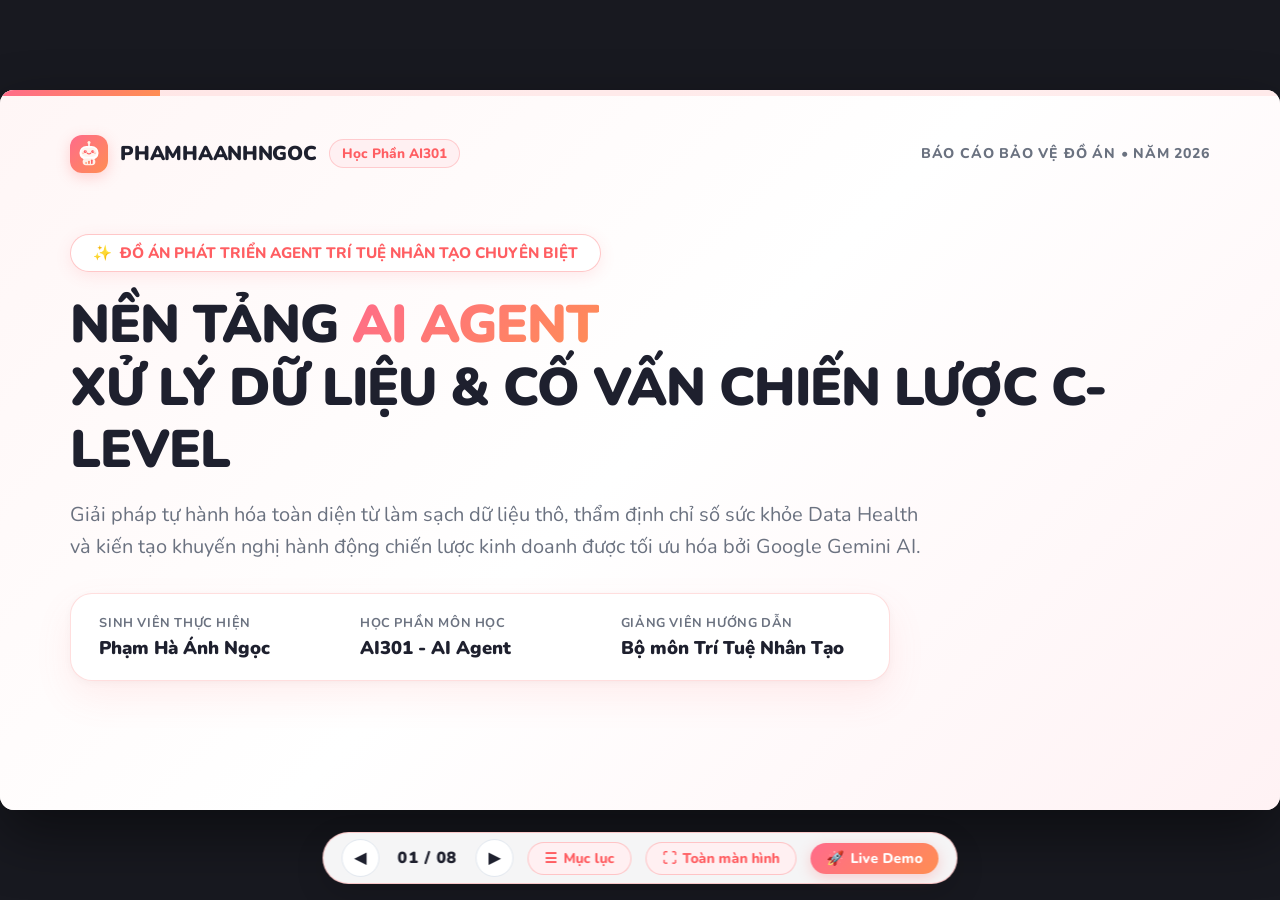
<file: presentation.html>
<!DOCTYPE html>
<html lang="vi">
<head>
  <meta charset="UTF-8">
  <meta name="viewport" content="width=device-width, initial-scale=1.0">
  <title>Báo Cáo Thuyết Trình AI Agent - PHAMHAANHNGOC | Đồ Án AI301</title>
  <!-- Favicon: Cute Peach-Coral AI Data Assistant Logo -->
  <link rel="icon" type="image/svg+xml" href="data:image/svg+xml,%3Csvg xmlns='http://www.w3.org/2000/svg' viewBox='0 0 44 44'%3E%3Cdefs%3E%3ClinearGradient id='g' x1='0%25' y1='0%25' x2='100%25' y2='100%25'%3E%3Cstop offset='0%25' stop-color='%23FF6B6B'/%3E%3Cstop offset='50%25' stop-color='%23FF8E53'/%3E%3Cstop offset='100%25' stop-color='%23FFB88C'/%3E%3C/linearGradient%3E%3C/defs%3E%3Crect width='44' height='44' rx='13' fill='url(%23g)'/%3E%3Cline x1='22' y1='4.8' x2='22' y2='9.8' stroke='%23FFF' stroke-width='2.4' stroke-linecap='round'/%3E%3Ccircle cx='22' cy='4' r='2.4' fill='%23FFF5E4'/%3E%3Crect x='7' y='9.5' width='30' height='21.5' rx='10.75' fill='%23FFF'/%3E%3Ccircle cx='16.2' cy='18.2' r='2.4' fill='%23FF5E62'/%3E%3Ccircle cx='27.8' cy='18.2' r='2.4' fill='%23FF5E62'/%3E%3Cpath d='M19.2 20.6Q22 23.2 24.8 20.6' stroke='%23FF5E62' stroke-width='2' stroke-linecap='round' fill='none'/%3E%3Crect x='16' y='34' width='2.6' height='3.5' rx='1' fill='%23FFF'/%3E%3Crect x='20.7' y='32' width='2.6' height='5.5' rx='1' fill='%23FFF'/%3E%3Crect x='25.4' y='30' width='2.6' height='7.5' rx='1' fill='%23FFF'/%3E%3C/svg%3E">
  
  <!-- Google Fonts: Nunito & Lexend (Soft, Rounded, Modern & Native Vietnamese) -->
  <link rel="preconnect" href="https://fonts.googleapis.com">
  <link rel="preconnect" href="https://fonts.gstatic.com" crossorigin>
  <link href="https://fonts.googleapis.com/css2?family=Nunito:ital,wght@0,300;0,400;0,500;0,600;0,700;0,800;0,900;1,400;1,600&family=Lexend:wght@400;500;600;700;800&display=swap" rel="stylesheet">

  <style>
    /* ===================================================
       THEME VARIABLES - WARM CORAL & SOFT CLAYMORPHIC
       =================================================== */
    :root {
      --primary-coral: #FF5E62;
      --primary-gradient: linear-gradient(135deg, #FF6B8B 0%, #FF8E53 100%);
      --primary-gradient-hover: linear-gradient(135deg, #FF5579 0%, #FF7F3F 100%);
      --primary-soft: #FFF0F2;
      --primary-glow: rgba(255, 107, 107, 0.28);
      
      --bg-page: #FAF4F3;
      --bg-card: #FFFFFF;
      --bg-card-subtle: #FFF9F9;
      --text-dark: #1E202E;
      --text-body: #373A4D;
      --text-muted: #6B7280;
      
      --border-card: rgba(255, 107, 107, 0.22);
      --border-soft: #F2E3E4;
      
      --shadow-clay: 0 16px 36px rgba(255, 107, 107, 0.1), 0 2px 8px rgba(0, 0, 0, 0.03);
      --shadow-hover: 0 20px 48px rgba(255, 107, 107, 0.18), 0 4px 12px rgba(0, 0, 0, 0.04);

      --radius-xl: 22px;
      --radius-lg: 16px;
      --radius-md: 12px;
      --radius-pill: 999px;

      --font-main: 'Nunito', 'Segoe UI', -apple-system, BlinkMacSystemFont, Roboto, sans-serif;
    }

    * {
      box-sizing: border-box;
      margin: 0;
      padding: 0;
      font-family: var(--font-main) !important;
      -webkit-font-smoothing: antialiased;
      -moz-osx-font-smoothing: grayscale;
      text-rendering: optimizeLegibility;
    }

    body {
      background: #181920;
      color: var(--text-dark);
      overflow: hidden;
      width: 100vw;
      height: 100vh;
      display: flex;
      align-items: center;
      justify-content: center;
      user-select: none;
    }

    /* 16:9 Presentation Slide Canvas */
    .deck-container {
      position: relative;
      width: 100vw;
      height: 100vh;
      max-width: 177.78vh; /* 16:9 ratio */
      max-height: 56.25vw;
      background: var(--bg-page);
      overflow: hidden;
      box-shadow: 0 25px 60px rgba(0, 0, 0, 0.45);
      border-radius: 14px;
    }

    @media (min-aspect-ratio: 16/9) {
      .deck-container {
        height: 100vh;
        width: calc(100vh * 16 / 9);
      }
    }
    @media (max-aspect-ratio: 16/9) {
      .deck-container {
        width: 100vw;
        height: calc(100vw * 9 / 16);
      }
    }

    /* Top Slide Progress Bar */
    .progress-track {
      position: absolute;
      top: 0;
      left: 0;
      width: 100%;
      height: 6px;
      background: rgba(255, 107, 107, 0.12);
      z-index: 100;
    }

    .progress-fill {
      height: 100%;
      width: 12.5%;
      background: var(--primary-gradient);
      transition: width 0.35s cubic-bezier(0.16, 1, 0.3, 1);
    }

    /* Individual Slide Frame */
    .slide {
      position: absolute;
      top: 0;
      left: 0;
      width: 100%;
      height: 100%;
      padding: 3.5% 5.5% 6.5%;
      display: none;
      flex-direction: column;
      justify-content: space-between;
      background: var(--bg-page);
      opacity: 0;
      transition: opacity 0.28s ease;
      overflow: hidden;
    }

    .slide.active {
      display: flex;
      opacity: 1;
      animation: slideIn 0.35s cubic-bezier(0.16, 1, 0.3, 1) forwards;
    }

    @keyframes slideIn {
      from { opacity: 0; transform: scale(0.985); }
      to { opacity: 1; transform: scale(1); }
    }

    /* Slide Header Topbar */
    .slide-topbar {
      display: flex;
      align-items: center;
      justify-content: space-between;
      position: relative;
      z-index: 10;
      margin-bottom: 16px;
    }

    .brand-group {
      display: flex;
      align-items: center;
      gap: 12px;
    }

    .brand-mark {
      width: 38px;
      height: 38px;
      background: var(--primary-gradient);
      color: #FFFFFF;
      border-radius: 12px;
      display: flex;
      align-items: center;
      justify-content: center;
      font-weight: 900;
      font-size: 19px;
      box-shadow: 0 4px 14px var(--primary-glow);
    }

    .brand-text {
      font-weight: 900;
      font-size: 1.25rem;
      letter-spacing: -0.3px;
      color: var(--text-dark);
    }

    .badge-course {
      font-size: 0.85rem;
      color: var(--primary-coral);
      font-weight: 800;
      background: var(--primary-soft);
      padding: 4px 12px;
      border-radius: var(--radius-pill);
      border: 1px solid rgba(255, 94, 98, 0.25);
    }

    .slide-topic-badge {
      font-size: 0.88rem;
      font-weight: 800;
      color: var(--text-muted);
      text-transform: uppercase;
      letter-spacing: 0.8px;
    }

    /* Slide Title Area */
    .slide-header-block {
      margin-bottom: 20px;
      position: relative;
      z-index: 10;
    }

    .slide-tagline-pill {
      display: inline-flex;
      align-items: center;
      gap: 6px;
      font-size: 0.88rem;
      font-weight: 800;
      color: var(--primary-coral);
      text-transform: uppercase;
      letter-spacing: 0.8px;
      margin-bottom: 6px;
    }

    .slide-title-text {
      font-size: 2.15rem;
      font-weight: 900;
      color: var(--text-dark);
      letter-spacing: -0.5px;
      line-height: 1.25;
    }

    .slide-desc-text {
      font-size: 1.05rem;
      color: var(--text-muted);
      margin-top: 4px;
      line-height: 1.5;
    }

    /* ===================================================
       COVER SLIDE
       =================================================== */
    .cover-slide {
      background: linear-gradient(135deg, #FFF6F6 0%, #FFFFFF 50%, #FFF2F4 100%);
      justify-content: space-between;
    }

    .cover-body {
      margin: auto 0;
      position: relative;
      z-index: 10;
    }

    .cover-pill-badge {
      display: inline-flex;
      align-items: center;
      gap: 8px;
      background: #FFFFFF;
      border: 1.5px solid rgba(255, 94, 98, 0.35);
      padding: 8px 22px;
      border-radius: var(--radius-pill);
      font-size: 0.95rem;
      font-weight: 800;
      color: var(--primary-coral);
      box-shadow: 0 4px 16px rgba(255, 94, 98, 0.12);
      margin-bottom: 22px;
    }

    .cover-heading-main {
      font-size: 3.3rem;
      font-weight: 900;
      color: var(--text-dark);
      line-height: 1.18;
      letter-spacing: -1px;
      margin-bottom: 18px;
    }

    .gradient-text {
      background: var(--primary-gradient);
      -webkit-background-clip: text;
      -webkit-text-fill-color: transparent;
    }

    .cover-desc-lead {
      font-size: 1.25rem;
      color: var(--text-muted);
      max-width: 860px;
      line-height: 1.6;
      margin-bottom: 30px;
    }

    .cover-meta-grid {
      display: grid;
      grid-template-columns: repeat(3, 1fr);
      gap: 20px;
      max-width: 820px;
      background: #FFFFFF;
      padding: 20px 28px;
      border-radius: var(--radius-xl);
      border: 1.5px solid var(--border-card);
      box-shadow: var(--shadow-clay);
    }

    .meta-col-lbl {
      font-size: 0.8rem;
      font-weight: 700;
      text-transform: uppercase;
      color: var(--text-muted);
      letter-spacing: 0.6px;
    }

    .meta-col-val {
      font-size: 1.15rem;
      font-weight: 900;
      color: var(--text-dark);
      margin-top: 3px;
    }

    /* ===================================================
       CARDS GRIDS
       =================================================== */
    .cards-grid-3 {
      display: grid;
      grid-template-columns: repeat(3, 1fr);
      gap: 22px;
      flex: 1;
      align-items: stretch;
    }

    .cards-grid-4 {
      display: grid;
      grid-template-columns: repeat(4, 1fr);
      gap: 18px;
      flex: 1;
      align-items: stretch;
    }

    .slide-card {
      background: var(--bg-card);
      border: 1.5px solid var(--border-card);
      border-radius: var(--radius-xl);
      padding: 26px 22px;
      box-shadow: var(--shadow-clay);
      display: flex;
      flex-direction: column;
      justify-content: flex-start;
      transition: all 0.22s ease;
    }

    .slide-card:hover {
      transform: translateY(-4px);
      box-shadow: var(--shadow-hover);
      border-color: var(--primary-coral);
    }

    .card-icon-round {
      width: 52px;
      height: 52px;
      border-radius: 16px;
      background: #FFF4F5;
      border: 1px solid rgba(255, 94, 98, 0.3);
      color: var(--primary-coral);
      display: flex;
      align-items: center;
      justify-content: center;
      font-size: 24px;
      margin-bottom: 16px;
      box-shadow: 0 4px 12px rgba(255, 94, 98, 0.12);
      flex-shrink: 0;
    }

    .card-title-lg {
      font-size: 1.25rem;
      font-weight: 900;
      color: var(--text-dark);
      margin-bottom: 10px;
      line-height: 1.35;
    }

    .card-body-text {
      font-size: 1.02rem;
      color: var(--text-body);
      line-height: 1.6;
    }

    .card-pill-footer {
      align-self: flex-start;
      margin-top: auto;
      padding: 5px 14px;
      border-radius: var(--radius-pill);
      font-size: 0.85rem;
      font-weight: 800;
      background: var(--primary-soft);
      color: var(--primary-coral);
      border: 1px solid rgba(255, 94, 98, 0.25);
    }

    /* ===================================================
       SLIDE 3: VISUAL PIPELINE FLOWCHART (SƠ ĐỒ QUY TRÌNH)
       =================================================== */
    .flowchart-container {
      display: flex;
      flex-direction: column;
      flex: 1;
      justify-content: space-between;
      gap: 16px;
    }

    .flowchart-nodes-row {
      display: grid;
      grid-template-columns: repeat(5, 1fr);
      gap: 14px;
      position: relative;
    }

    .flow-node-card {
      background: #FFFFFF;
      border: 2px solid var(--border-card);
      border-radius: var(--radius-lg);
      padding: 20px 16px;
      box-shadow: var(--shadow-clay);
      display: flex;
      flex-direction: column;
      position: relative;
      transition: all 0.25s ease;
    }

    .flow-node-card:hover {
      transform: translateY(-5px);
      border-color: var(--primary-coral);
      box-shadow: var(--shadow-hover);
    }

    /* Flow connector arrows between cards */
    .flow-node-card:not(:last-child)::after {
      content: "➔";
      position: absolute;
      right: -13px;
      top: 50%;
      transform: translateY(-50%);
      width: 24px;
      height: 24px;
      background: var(--primary-gradient);
      color: #FFFFFF;
      border-radius: 50%;
      display: flex;
      align-items: center;
      justify-content: center;
      font-size: 11px;
      font-weight: 900;
      box-shadow: 0 2px 8px var(--primary-glow);
      z-index: 5;
    }

    .flow-node-num {
      width: 32px;
      height: 32px;
      border-radius: 10px;
      background: var(--primary-soft);
      border: 1px solid rgba(255, 94, 98, 0.3);
      color: var(--primary-coral);
      font-weight: 900;
      font-size: 15px;
      display: flex;
      align-items: center;
      justify-content: center;
      margin-bottom: 12px;
    }

    .flow-node-title {
      font-size: 1.08rem;
      font-weight: 900;
      color: var(--text-dark);
      margin-bottom: 8px;
      line-height: 1.3;
    }

    .flow-node-desc {
      font-size: 0.92rem;
      color: var(--text-body);
      line-height: 1.5;
      margin-bottom: 12px;
      flex: 1;
    }

    .flow-node-tech {
      background: #FFF8F9;
      border: 1px dashed rgba(255, 94, 98, 0.35);
      border-radius: 8px;
      padding: 6px 10px;
      font-size: 0.8rem;
      font-weight: 800;
      color: var(--primary-coral);
      align-self: flex-start;
    }

    .flowchart-bottom-summary {
      background: #FFFFFF;
      border: 1.5px solid var(--border-card);
      border-radius: var(--radius-lg);
      padding: 16px 24px;
      display: flex;
      align-items: center;
      justify-content: space-between;
      box-shadow: var(--shadow-clay);
    }

    .flow-stat-item {
      display: flex;
      align-items: center;
      gap: 12px;
    }

    .flow-stat-icon {
      font-size: 22px;
    }

    .flow-stat-title {
      font-size: 0.82rem;
      font-weight: 700;
      color: var(--text-muted);
      text-transform: uppercase;
    }

    .flow-stat-val {
      font-size: 1.12rem;
      font-weight: 900;
      color: var(--text-dark);
    }

    /* ===================================================
       BENCHMARK COMPARISON TABLE
       =================================================== */
    .compare-table-box {
      background: #FFFFFF;
      border: 1.5px solid var(--border-card);
      border-radius: var(--radius-xl);
      padding: 8px;
      box-shadow: var(--shadow-clay);
      flex: 1;
      display: flex;
      flex-direction: column;
      justify-content: center;
    }

    .compare-tbl {
      width: 100%;
      border-collapse: separate;
      border-spacing: 0;
    }

    .compare-tbl th {
      background: #FFF4F6;
      padding: 14px 20px;
      font-size: 1.05rem;
      font-weight: 900;
      color: var(--primary-coral);
      text-transform: uppercase;
      letter-spacing: 0.5px;
      border-bottom: 1.5px solid var(--border-card);
      text-align: left;
    }

    .compare-tbl th:first-child { border-top-left-radius: var(--radius-md); }
    .compare-tbl th:last-child { border-top-right-radius: var(--radius-md); }

    .compare-tbl td {
      padding: 15px 20px;
      font-size: 1.02rem;
      color: var(--text-body);
      border-bottom: 1px solid #F6EBEB;
    }

    .compare-tbl tr:last-child td { border-bottom: none; }

    .tag-danger {
      display: inline-block;
      padding: 4px 12px;
      border-radius: var(--radius-pill);
      background: #FEE2E2;
      color: #DC2626;
      font-weight: 800;
      font-size: 0.9rem;
    }

    .tag-success {
      display: inline-block;
      padding: 4px 12px;
      border-radius: var(--radius-pill);
      background: #DCFCE7;
      color: #16A34A;
      font-weight: 800;
      font-size: 0.9rem;
    }

    /* ===================================================
       FLOATING CONTROLS DOCK
       =================================================== */
    .controls-dock {
      position: absolute;
      bottom: 16px;
      left: 50%;
      transform: translateX(-50%);
      background: rgba(255, 255, 255, 0.96);
      backdrop-filter: blur(12px);
      border: 1.5px solid rgba(255, 94, 98, 0.3);
      border-radius: var(--radius-pill);
      padding: 6px 18px;
      display: flex;
      align-items: center;
      gap: 14px;
      box-shadow: 0 10px 30px rgba(0, 0, 0, 0.15);
      z-index: 1000;
    }

    .ctrl-circle-btn {
      width: 38px;
      height: 38px;
      border-radius: 50%;
      background: #FFFFFF;
      border: 1.5px solid #E2E8F0;
      color: var(--text-dark);
      display: flex;
      align-items: center;
      justify-content: center;
      cursor: pointer;
      font-size: 15px;
      font-weight: 900;
      transition: all 0.2s ease;
    }

    .ctrl-circle-btn:hover {
      background: var(--primary-coral);
      color: #FFFFFF;
      border-color: var(--primary-coral);
      transform: scale(1.1);
    }

    .slide-page-indicator {
      font-size: 1rem;
      font-weight: 900;
      color: var(--text-dark);
      letter-spacing: 0.5px;
      min-width: 68px;
      text-align: center;
    }

    .ctrl-pill-btn {
      background: var(--primary-soft);
      border: 1px solid rgba(255, 94, 98, 0.3);
      color: var(--primary-coral);
      border-radius: var(--radius-pill);
      padding: 6px 16px;
      font-size: 0.88rem;
      font-weight: 800;
      cursor: pointer;
      transition: all 0.2s ease;
      display: flex;
      align-items: center;
      gap: 6px;
      text-decoration: none;
    }

    .ctrl-pill-btn:hover {
      background: var(--primary-coral);
      color: #FFFFFF;
    }

    .ctrl-pill-btn.btn-demo-link {
      background: var(--primary-gradient);
      color: #FFFFFF;
      border: none;
      box-shadow: 0 4px 14px var(--primary-glow);
    }

    .ctrl-pill-btn.btn-demo-link:hover {
      box-shadow: 0 6px 18px rgba(255, 94, 98, 0.45);
      transform: translateY(-1px);
    }

    /* SLIDE DRAWER / MENU */
    .drawer-overlay {
      position: absolute;
      top: 0;
      left: 0;
      width: 100%;
      height: 100%;
      background: rgba(15, 23, 42, 0.65);
      backdrop-filter: blur(8px);
      z-index: 1001;
      display: none;
      align-items: center;
      justify-content: center;
      padding: 40px;
    }

    .drawer-card-box {
      background: #FFFFFF;
      border-radius: var(--radius-xl);
      width: 900px;
      max-width: 100%;
      max-height: 85vh;
      overflow-y: auto;
      padding: 28px;
      box-shadow: 0 20px 50px rgba(0,0,0,0.3);
    }

    .drawer-header-row {
      display: flex;
      align-items: center;
      justify-content: space-between;
      margin-bottom: 20px;
      padding-bottom: 12px;
      border-bottom: 1px solid #E2E8F0;
    }

    .drawer-heading {
      font-size: 1.35rem;
      font-weight: 900;
      color: var(--text-dark);
    }

    .drawer-grid-items {
      display: grid;
      grid-template-columns: repeat(4, 1fr);
      gap: 16px;
    }

    .drawer-item-box {
      background: #FAF9F9;
      border: 1.5px solid #E2E8F0;
      border-radius: var(--radius-md);
      padding: 16px;
      cursor: pointer;
      transition: all 0.2s ease;
    }

    .drawer-item-box:hover, .drawer-item-box.active {
      border-color: var(--primary-coral);
      background: var(--primary-soft);
      transform: translateY(-2px);
    }

    .drawer-item-num {
      font-size: 0.85rem;
      font-weight: 900;
      color: var(--primary-coral);
    }

    .drawer-item-name {
      font-size: 0.95rem;
      font-weight: 800;
      color: var(--text-dark);
      margin-top: 4px;
    }
  </style>
</head>
<body>

  <div class="deck-container" id="deckContainer">
    <!-- Top Slide Progress -->
    <div class="progress-track">
      <div class="progress-fill" id="progressFill"></div>
    </div>

    <!-- ===================================================
         SLIDE 1: COVER
         =================================================== -->
    <section class="slide cover-slide active" data-slide="1">
      <div class="slide-topbar">
        <div class="brand-group">
          <div class="brand-mark">
            <svg width="28" height="28" viewBox="0 0 44 44" fill="none" xmlns="http://www.w3.org/2000/svg">
              <line x1="22" y1="4.8" x2="22" y2="9.8" stroke="#FFFFFF" stroke-width="2.4" stroke-linecap="round"/>
              <circle cx="22" cy="4" r="2.4" fill="#FFF5E4"/>
              <rect x="7" y="9.5" width="30" height="21.5" rx="10.75" fill="#FFFFFF"/>
              <rect x="9.8" y="12" width="24.4" height="14.5" rx="7.25" fill="#FFF4EE"/>
              <circle cx="16.2" cy="18.2" r="2.4" fill="#FF5E62"/>
              <circle cx="17" cy="17.4" r="0.85" fill="#FFFFFF"/>
              <circle cx="27.8" cy="18.2" r="2.4" fill="#FF5E62"/>
              <circle cx="28.6" cy="17.4" r="0.85" fill="#FFFFFF"/>
              <ellipse cx="12.8" cy="20.6" rx="2" ry="1.15" fill="#FF9478" opacity="0.65"/>
              <ellipse cx="31.2" cy="20.6" rx="2" ry="1.15" fill="#FF9478" opacity="0.65"/>
              <path d="M19.2 20.6Q22 23.2 24.8 20.6" stroke="#FF5E62" stroke-width="2" stroke-linecap="round" fill="none"/>
              <rect x="12" y="29" width="20" height="10.5" rx="5.25" fill="#FFF0E8"/>
              <rect x="16.2" y="34.5" width="2.5" height="3.2" rx="1" fill="#FFA07A"/>
              <rect x="20.7" y="32.6" width="2.5" height="5.1" rx="1" fill="#FF7A59"/>
              <rect x="25.2" y="30.8" width="2.5" height="6.9" rx="1" fill="#FF5E62"/>
            </svg>
          </div>
          <span class="brand-text">PHAMHAANHNGOC</span>
          <span class="badge-course">Học Phần AI301</span>
        </div>
        <div class="slide-topic-badge">BÁO CÁO BẢO VỆ ĐỒ ÁN • NĂM 2026</div>
      </div>

      <div class="cover-body">
        <div class="cover-pill-badge">
          <span>✨</span>
          <span>ĐỒ ÁN PHÁT TRIỂN AGENT TRÍ TUỆ NHÂN TẠO CHUYÊN BIỆT</span>
        </div>
        <h1 class="cover-heading-main">
          NỀN TẢNG <span class="gradient-text">AI AGENT</span><br>
          XỬ LÝ DỮ LIỆU & CỐ VẤN CHIẾN LƯỢC C-LEVEL
        </h1>
        <p class="cover-desc-lead">
          Giải pháp tự hành hóa toàn diện từ làm sạch dữ liệu thô, thẩm định chỉ số sức khỏe Data Health và kiến tạo khuyến nghị hành động chiến lược kinh doanh được tối ưu hóa bởi Google Gemini AI.
        </p>

        <div class="cover-meta-grid">
          <div>
            <div class="meta-col-lbl">Sinh viên thực hiện</div>
            <div class="meta-col-val">Phạm Hà Ánh Ngọc</div>
          </div>
          <div>
            <div class="meta-col-lbl">Học phần môn học</div>
            <div class="meta-col-val">AI301 - AI Agent</div>
          </div>
          <div>
            <div class="meta-col-lbl">Giảng viên hướng dẫn</div>
            <div class="meta-col-val">Bộ môn Trí Tuệ Nhân Tạo</div>
          </div>
        </div>
      </div>
    </section>

    <!-- ===================================================
         SLIDE 2: BỐI CẢNH & THÁCH THỨC
         =================================================== -->
    <section class="slide" data-slide="2">
      <div class="slide-topbar">
        <div class="brand-group">
          <div class="brand-mark">
            <svg width="28" height="28" viewBox="0 0 44 44" fill="none" xmlns="http://www.w3.org/2000/svg">
              <line x1="22" y1="4.8" x2="22" y2="9.8" stroke="#FFFFFF" stroke-width="2.4" stroke-linecap="round"/>
              <circle cx="22" cy="4" r="2.4" fill="#FFF5E4"/>
              <rect x="7" y="9.5" width="30" height="21.5" rx="10.75" fill="#FFFFFF"/>
              <rect x="9.8" y="12" width="24.4" height="14.5" rx="7.25" fill="#FFF4EE"/>
              <circle cx="16.2" cy="18.2" r="2.4" fill="#FF5E62"/>
              <circle cx="17" cy="17.4" r="0.85" fill="#FFFFFF"/>
              <circle cx="27.8" cy="18.2" r="2.4" fill="#FF5E62"/>
              <circle cx="28.6" cy="17.4" r="0.85" fill="#FFFFFF"/>
              <ellipse cx="12.8" cy="20.6" rx="2" ry="1.15" fill="#FF9478" opacity="0.65"/>
              <ellipse cx="31.2" cy="20.6" rx="2" ry="1.15" fill="#FF9478" opacity="0.65"/>
              <path d="M19.2 20.6Q22 23.2 24.8 20.6" stroke="#FF5E62" stroke-width="2" stroke-linecap="round" fill="none"/>
              <rect x="12" y="29" width="20" height="10.5" rx="5.25" fill="#FFF0E8"/>
              <rect x="16.2" y="34.5" width="2.5" height="3.2" rx="1" fill="#FFA07A"/>
              <rect x="20.7" y="32.6" width="2.5" height="5.1" rx="1" fill="#FF7A59"/>
              <rect x="25.2" y="30.8" width="2.5" height="6.9" rx="1" fill="#FF5E62"/>
            </svg>
          </div>
          <span class="brand-text">PHAMHAANHNGOC</span>
        </div>
        <div class="slide-topic-badge">01. BỐI CẢNH & ĐẶT VẤN ĐỀ</div>
      </div>

      <div class="slide-header-block">
        <div class="slide-tagline-pill"><span>⚠️</span> THỰC TRẠNG QUẢN TRỊ DỮ LIỆU DOANH NGHIỆP</div>
        <h2 class="slide-title-text">Khoảng Trống Lớn Giữa Dữ Liệu Thô & Quyết Định Chiến Lược</h2>
        <p class="slide-desc-text">Hơn 85% doanh nghiệp SMEs tại Việt Nam gặp bế tắc khi đối chiếu dữ liệu kinh doanh phân mảnh cuối tháng.</p>
      </div>

      <div class="cards-grid-3">
        <div class="slide-card">
          <div class="card-icon-round">🌪️</div>
          <h3 class="card-title-lg">Dữ Liệu Thô Hỗn Loạn & Lỗi</h3>
          <p class="card-body-text">
            Hóa đơn trùng lặp, số tiền âm do thao tác hoàn hủy, sai lệch công thức <em>Thành tiền ≠ Số lượng × Đơn giá</em>, định dạng ngày tháng đảo lộn giữa các cơ sở.
          </p>
          <div class="card-pill-footer">Chiếm 15% - 25% bản ghi</div>
        </div>

        <div class="slide-card">
          <div class="card-icon-round">⏳</div>
          <h3 class="card-title-lg">Xử Lý Thủ Công Tốn Kém</h3>
          <p class="card-body-text">
            Kế toán và chuyên viên BI phải mất <strong>3 đến 5 ngày</strong> cuối mỗi kỳ để lọc Excel bằng tay. Dễ xảy ra sai sót con người và gây kiệt quệ nguồn lực vận hành.
          </p>
          <div class="card-pill-footer">Mất 40h/tháng đối soát</div>
        </div>

        <div class="slide-card">
          <div class="card-icon-round">📉</div>
          <h3 class="card-title-lg">Mất Cơ Hội Ra Quyết Định</h3>
          <p class="card-body-text">
            Dữ liệu bẩn dẫn đến biểu đồ sai lệch. Ban Tổng Giám đốc không thể nhìn thấy điểm rò rỉ chi phí thực tế và bỏ lỡ thời điểm vàng để tái cơ cấu kinh doanh.
          </p>
          <div class="card-pill-footer">Quyết định chậm trễ</div>
        </div>
      </div>
    </section>

    <!-- ===================================================
         SLIDE 3: SƠ ĐỒ QUY TRÌNH XỬ LÝ DỮ LIỆU TỰ ĐỘNG (KEY DIAGRAM!)
         =================================================== -->
    <section class="slide" data-slide="3">
      <div class="slide-topbar">
        <div class="brand-group">
          <div class="brand-mark">
            <svg width="28" height="28" viewBox="0 0 44 44" fill="none" xmlns="http://www.w3.org/2000/svg">
              <line x1="22" y1="4.8" x2="22" y2="9.8" stroke="#FFFFFF" stroke-width="2.4" stroke-linecap="round"/>
              <circle cx="22" cy="4" r="2.4" fill="#FFF5E4"/>
              <rect x="7" y="9.5" width="30" height="21.5" rx="10.75" fill="#FFFFFF"/>
              <rect x="9.8" y="12" width="24.4" height="14.5" rx="7.25" fill="#FFF4EE"/>
              <circle cx="16.2" cy="18.2" r="2.4" fill="#FF5E62"/>
              <circle cx="17" cy="17.4" r="0.85" fill="#FFFFFF"/>
              <circle cx="27.8" cy="18.2" r="2.4" fill="#FF5E62"/>
              <circle cx="28.6" cy="17.4" r="0.85" fill="#FFFFFF"/>
              <ellipse cx="12.8" cy="20.6" rx="2" ry="1.15" fill="#FF9478" opacity="0.65"/>
              <ellipse cx="31.2" cy="20.6" rx="2" ry="1.15" fill="#FF9478" opacity="0.65"/>
              <path d="M19.2 20.6Q22 23.2 24.8 20.6" stroke="#FF5E62" stroke-width="2" stroke-linecap="round" fill="none"/>
              <rect x="12" y="29" width="20" height="10.5" rx="5.25" fill="#FFF0E8"/>
              <rect x="16.2" y="34.5" width="2.5" height="3.2" rx="1" fill="#FFA07A"/>
              <rect x="20.7" y="32.6" width="2.5" height="5.1" rx="1" fill="#FF7A59"/>
              <rect x="25.2" y="30.8" width="2.5" height="6.9" rx="1" fill="#FF5E62"/>
            </svg>
          </div>
          <span class="brand-text">PHAMHAANHNGOC</span>
        </div>
        <div class="slide-topic-badge">02. SƠ ĐỒ QUY TRÌNH XỬ LÝ DỮ LIỆU (DATA PIPELINE)</div>
      </div>

      <div class="slide-header-block">
        <div class="slide-tagline-pill"><span>🔄</span> KIẾN TRÚC LUỒNG XỬ LÝ DỮ LIỆU TỰ ĐỘNG ĐẦU-CUỐI</div>
        <h2 class="slide-title-text">Sơ Đồ 5 Giai Đoạn Chuẩn Hóa & Chuyển Đổi Dữ Liệu</h2>
        <p class="slide-desc-text">Mô hình tuần tự khép kín: Tự động phát hiện lỗi, tính toán lại số học, chấm điểm và chuyển hóa thành quyết định chiến lược.</p>
      </div>

      <div class="flowchart-container">
        <!-- 5 STAGE FLOWCHART NODES -->
        <div class="flowchart-nodes-row">
          <div class="flow-node-card">
            <div class="flow-node-num">01</div>
            <h4 class="flow-node-title">Nạp & Ép Kiểu An Toàn</h4>
            <p class="flow-node-desc">Đọc file .xlsx, .csv, .json. Ép kiểu <code>object</code> chống crash StringDtype Pandas 2.2+.</p>
            <span class="flow-node-tech">Pandas 2.2+ Engine</span>
          </div>

          <div class="flow-node-card">
            <div class="flow-node-num">02</div>
            <h4 class="flow-node-title">Làm Sạch Chuẩn Hóa</h4>
            <p class="flow-node-desc">Khử trùng, xóa khoảng trắng thừa, nhận diện ngày <code>yyyyMMdd</code> ➔ ISO 8601, bóc tách tiền tệ.</p>
            <span class="flow-node-tech">Smart Parser</span>
          </div>

          <div class="flow-node-card">
            <div class="flow-node-num">03</div>
            <h4 class="flow-node-title">Sửa Âm & Lệch Số</h4>
            <p class="flow-node-desc">Chuyển số âm bất hợp lý thành dương. Tự động tính lại: <em>Thành tiền = SL × Đơn giá</em>.</p>
            <span class="flow-node-tech">Auto Math Check</span>
          </div>

          <div class="flow-node-card">
            <div class="flow-node-num">04</div>
            <h4 class="flow-node-title">Chấm Điểm Data Health</h4>
            <p class="flow-node-desc">Định lượng độ toàn vẹn theo chuẩn DAMA-DMBOK từ 0 - 100 điểm trước và sau làm sạch.</p>
            <span class="flow-node-tech">DAMA-DMBOK 99.8%</span>
          </div>

          <div class="flow-node-card">
            <div class="flow-node-num">05</div>
            <h4 class="flow-node-title">Dashboard & Cố Vấn AI</h4>
            <p class="flow-node-desc">Trực quan hóa 4 biểu đồ đa chiều (Biểu đồ Đường xu hướng, Thanh ngang xếp hạng, Cột phân nhóm, Tỷ trọng kép Số &amp; %). Cố vấn Senior Business Analyst xuất Word C-Level.</p>
            <span class="flow-node-tech">Gemini &amp; C-Level Engine</span>
          </div>
        </div>

        <!-- FLOWCHART METRICS SUMMARY BAR -->
        <div class="flowchart-bottom-summary">
          <div class="flow-stat-item">
            <span class="flow-stat-icon">📥</span>
            <div>
              <div class="flow-stat-title">Dữ Liệu Đầu Vào</div>
              <div class="flow-stat-val">10,000+ bản ghi hỗn tạp</div>
            </div>
          </div>
          <div class="flow-stat-item">
            <span class="flow-stat-icon">⚡</span>
            <div>
              <div class="flow-stat-title">Thời Gian Thực Thi</div>
              <div class="flow-stat-val">&lt; 1.8 giây tự động</div>
            </div>
          </div>
          <div class="flow-stat-item">
            <span class="flow-stat-icon">🎯</span>
            <div>
              <div class="flow-stat-title">Độ Chính Xác Chuẩn Hóa</div>
              <div class="flow-stat-val" style="color: #10B981;">99.8% Sạch & Nhất quán</div>
            </div>
          </div>
          <div class="flow-stat-item">
            <span class="flow-stat-icon">📑</span>
            <div>
              <div class="flow-stat-title">Đầu Ra Báo Cáo</div>
              <div class="flow-stat-val">Bản Word C-Level + Pros & Cons</div>
            </div>
          </div>
        </div>
      </div>
    </section>

    <!-- ===================================================
         SLIDE 4: QUY TRÌNH 4 BƯỚC VẬN HÀNH DÀNH CHO USER
         =================================================== -->
    <section class="slide" data-slide="4">
      <div class="slide-topbar">
        <div class="brand-group">
          <div class="brand-mark">
            <svg width="28" height="28" viewBox="0 0 44 44" fill="none" xmlns="http://www.w3.org/2000/svg">
              <line x1="22" y1="4.8" x2="22" y2="9.8" stroke="#FFFFFF" stroke-width="2.4" stroke-linecap="round"/>
              <circle cx="22" cy="4" r="2.4" fill="#FFF5E4"/>
              <rect x="7" y="9.5" width="30" height="21.5" rx="10.75" fill="#FFFFFF"/>
              <rect x="9.8" y="12" width="24.4" height="14.5" rx="7.25" fill="#FFF4EE"/>
              <circle cx="16.2" cy="18.2" r="2.4" fill="#FF5E62"/>
              <circle cx="17" cy="17.4" r="0.85" fill="#FFFFFF"/>
              <circle cx="27.8" cy="18.2" r="2.4" fill="#FF5E62"/>
              <circle cx="28.6" cy="17.4" r="0.85" fill="#FFFFFF"/>
              <ellipse cx="12.8" cy="20.6" rx="2" ry="1.15" fill="#FF9478" opacity="0.65"/>
              <ellipse cx="31.2" cy="20.6" rx="2" ry="1.15" fill="#FF9478" opacity="0.65"/>
              <path d="M19.2 20.6Q22 23.2 24.8 20.6" stroke="#FF5E62" stroke-width="2" stroke-linecap="round" fill="none"/>
              <rect x="12" y="29" width="20" height="10.5" rx="5.25" fill="#FFF0E8"/>
              <rect x="16.2" y="34.5" width="2.5" height="3.2" rx="1" fill="#FFA07A"/>
              <rect x="20.7" y="32.6" width="2.5" height="5.1" rx="1" fill="#FF7A59"/>
              <rect x="25.2" y="30.8" width="2.5" height="6.9" rx="1" fill="#FF5E62"/>
            </svg>
          </div>
          <span class="brand-text">PHAMHAANHNGOC</span>
        </div>
        <div class="slide-topic-badge">03. WORKFLOW NGƯỜI DÙNG</div>
      </div>

      <div class="slide-header-block">
        <div class="slide-tagline-pill"><span>🚀</span> TRẢI NGHIỆM NGƯỜI DÙNG TINH GỌN</div>
        <h2 class="slide-title-text">Quy Trình 4 Bước Hoàn Chỉnh Từ Dữ Liệu Đến Quyết Định</h2>
        <p class="slide-desc-text">Thiết kế thân thiện cho người quản lý nghiệp vụ, không đòi hỏi kiến thức lập trình phức tạp.</p>
      </div>

      <div class="cards-grid-4">
        <div class="slide-card">
          <div class="flow-node-num">1</div>
          <h3 class="card-title-lg">Khai Báo Bối Cảnh</h3>
          <p class="card-body-text">
            Khai báo ngành nghề (Chuỗi F&B, Bán lẻ, SaaS, Logistics) và vấn đề nhức nhối (Hao hụt chi phí, Tỷ lệ hủy đơn, Khách hàng rời bỏ).
          </p>
          <div class="card-pill-footer">Định hướng AI Agent</div>
        </div>

        <div class="slide-card">
          <div class="flow-node-num">2</div>
          <h3 class="card-title-lg">Nạp File Dữ Liệu</h3>
          <p class="card-body-text">
            Kéo thả tệp dữ liệu thô (.xlsx, .csv, .json) hoặc trải nghiệm ngay 3 bộ dữ liệu mẫu thực tế đã được chuẩn bị sẵn.
          </p>
          <div class="card-pill-footer">Đa định dạng tệp tin</div>
        </div>

        <div class="slide-card">
          <div class="flow-node-num">3</div>
          <h3 class="card-title-lg">Làm Sạch & HITL</h3>
          <p class="card-body-text">
            Hệ thống phát hiện lỗi, khử số âm và hiển thị bảng đối chiếu màu sắc (Diff View) để con người kiểm duyệt trước khi đồng ý.
          </p>
          <div class="card-pill-footer">Human-in-the-Loop</div>
        </div>

        <div class="slide-card">
          <div class="flow-node-num">4</div>
          <h3 class="card-title-lg">Chiến Lược & Báo Cáo</h3>
          <p class="card-body-text">
            Khám phá 4 biểu đồ đa chiều (Biểu đồ Đường xu hướng, Xếp hạng thanh ngang, Cột phân nhóm, Tỷ trọng kép Số &amp; %), nhận khuyến nghị định lượng chuẩn C-Level và tải trọn gói báo cáo Word hoàn chỉnh.
          </p>
          <div class="card-pill-footer">Ra quyết định tức thì</div>
        </div>
      </div>
    </section>

    <!-- ===================================================
         SLIDE 5: KIẾN TRÚC KỸ THUẬT & ĐIỂM SÁNG
         =================================================== -->
    <section class="slide" data-slide="5">
      <div class="slide-topbar">
        <div class="brand-group">
          <div class="brand-mark">
            <svg width="28" height="28" viewBox="0 0 44 44" fill="none" xmlns="http://www.w3.org/2000/svg">
              <line x1="22" y1="4.8" x2="22" y2="9.8" stroke="#FFFFFF" stroke-width="2.4" stroke-linecap="round"/>
              <circle cx="22" cy="4" r="2.4" fill="#FFF5E4"/>
              <rect x="7" y="9.5" width="30" height="21.5" rx="10.75" fill="#FFFFFF"/>
              <rect x="9.8" y="12" width="24.4" height="14.5" rx="7.25" fill="#FFF4EE"/>
              <circle cx="16.2" cy="18.2" r="2.4" fill="#FF5E62"/>
              <circle cx="17" cy="17.4" r="0.85" fill="#FFFFFF"/>
              <circle cx="27.8" cy="18.2" r="2.4" fill="#FF5E62"/>
              <circle cx="28.6" cy="17.4" r="0.85" fill="#FFFFFF"/>
              <ellipse cx="12.8" cy="20.6" rx="2" ry="1.15" fill="#FF9478" opacity="0.65"/>
              <ellipse cx="31.2" cy="20.6" rx="2" ry="1.15" fill="#FF9478" opacity="0.65"/>
              <path d="M19.2 20.6Q22 23.2 24.8 20.6" stroke="#FF5E62" stroke-width="2" stroke-linecap="round" fill="none"/>
              <rect x="12" y="29" width="20" height="10.5" rx="5.25" fill="#FFF0E8"/>
              <rect x="16.2" y="34.5" width="2.5" height="3.2" rx="1" fill="#FFA07A"/>
              <rect x="20.7" y="32.6" width="2.5" height="5.1" rx="1" fill="#FF7A59"/>
              <rect x="25.2" y="30.8" width="2.5" height="6.9" rx="1" fill="#FF5E62"/>
            </svg>
          </div>
          <span class="brand-text">PHAMHAANHNGOC</span>
        </div>
        <div class="slide-topic-badge">04. KIẾN TRÚC HỆ THỐNG</div>
      </div>

      <div class="slide-header-block">
        <div class="slide-tagline-pill"><span>⚙️</span> CÔNG NGHỆ & ĐIỂM SÁNG KỸ THUẬT</div>
        <h2 class="slide-title-text">Kiến Trúc Đa Tầng Bền Bỉ, An Toàn & Sẵn Sàng Mở Rộng</h2>
        <p class="slide-desc-text">Tối ưu hóa khả năng vận hành ổn định từ môi trường máy chủ cục bộ (Localhost:8000) đến hạ tầng đám mây Serverless.</p>
      </div>

      <div class="cards-grid-3">
        <div class="slide-card">
          <div class="card-icon-round">🧠</div>
          <h3 class="card-title-lg">Google Gemini 3.5 Flash Model</h3>
          <p class="card-body-text">
            Mô hình AI thế hệ mới với kỹ thuật Context Injection bối cảnh kinh doanh sâu. Suy luận chiến lược sắc bén theo 4 trụ cột: <em>Doanh thu, Chi phí, Khách hàng, Vận hành</em> kèm dự báo rủi ro.
          </p>
          <div class="card-pill-footer">Trí tuệ nhân tạo thế hệ mới</div>
        </div>

        <div class="slide-card">
          <div class="card-icon-round">🛡️</div>
          <h3 class="card-title-lg">Thuật Toán An Toàn Pandas 2.2+</h3>
          <p class="card-body-text">
            Khắc phục triệt để lỗi StringDtype khi đọc ngày tháng dạng `yyyyMMdd` và tiền tệ hỗn hợp. Tự động kiểm tra chéo toán học và tái tạo dữ liệu không bao giờ gây gián đoạn máy chủ.
          </p>
          <div class="card-pill-footer">Type Safety 100% Chống Crash</div>
        </div>

        <div class="slide-card">
          <div class="card-icon-round">🤖</div>
          <h3 class="card-title-lg">Trợ Lý Ảo AI Tích Hợp 24/7</h3>
          <p class="card-body-text">
            Widget chat nổi thông minh giải đáp 6 bộ câu hỏi FAQ chuẩn hóa (Bảo mật, Dung lượng tệp, Công thức Health Score) kết hợp đối thoại trực tuyến trả lời mọi thắc mắc của khách hàng.
          </p>
          <div class="card-pill-footer">Hỗ trợ khách hàng 24/7</div>
        </div>
      </div>
    </section>

    <!-- ===================================================
         SLIDE 6: KẾT QUẢ ĐO LƯỜNG THỰC NGHIỆM
         =================================================== -->
    <section class="slide" data-slide="6">
      <div class="slide-topbar">
        <div class="brand-group">
          <div class="brand-mark">
            <svg width="28" height="28" viewBox="0 0 44 44" fill="none" xmlns="http://www.w3.org/2000/svg">
              <line x1="22" y1="4.8" x2="22" y2="9.8" stroke="#FFFFFF" stroke-width="2.4" stroke-linecap="round"/>
              <circle cx="22" cy="4" r="2.4" fill="#FFF5E4"/>
              <rect x="7" y="9.5" width="30" height="21.5" rx="10.75" fill="#FFFFFF"/>
              <rect x="9.8" y="12" width="24.4" height="14.5" rx="7.25" fill="#FFF4EE"/>
              <circle cx="16.2" cy="18.2" r="2.4" fill="#FF5E62"/>
              <circle cx="17" cy="17.4" r="0.85" fill="#FFFFFF"/>
              <circle cx="27.8" cy="18.2" r="2.4" fill="#FF5E62"/>
              <circle cx="28.6" cy="17.4" r="0.85" fill="#FFFFFF"/>
              <ellipse cx="12.8" cy="20.6" rx="2" ry="1.15" fill="#FF9478" opacity="0.65"/>
              <ellipse cx="31.2" cy="20.6" rx="2" ry="1.15" fill="#FF9478" opacity="0.65"/>
              <path d="M19.2 20.6Q22 23.2 24.8 20.6" stroke="#FF5E62" stroke-width="2" stroke-linecap="round" fill="none"/>
              <rect x="12" y="29" width="20" height="10.5" rx="5.25" fill="#FFF0E8"/>
              <rect x="16.2" y="34.5" width="2.5" height="3.2" rx="1" fill="#FFA07A"/>
              <rect x="20.7" y="32.6" width="2.5" height="5.1" rx="1" fill="#FF7A59"/>
              <rect x="25.2" y="30.8" width="2.5" height="6.9" rx="1" fill="#FF5E62"/>
            </svg>
          </div>
          <span class="brand-text">PHAMHAANHNGOC</span>
        </div>
        <div class="slide-topic-badge">05. ĐO LƯỜNG HIỆU QUẢ</div>
      </div>

      <div class="slide-header-block">
        <div class="slide-tagline-pill"><span>📈</span> BẢNG ĐỐI CHIẾU HIỆU SUẤT THỰC NGHIỆM</div>
        <h2 class="slide-title-text">Minh Chứng Tác Động Vượt Trội Trước & Sau Khi Ứng Dụng Agent</h2>
        <p class="slide-desc-text">Kết quả kiểm thử thực nghiệm trên tập dữ liệu chuỗi F&B 1,000+ hóa đơn với nhiều lỗi sai lệch phức tạp.</p>
      </div>

      <div class="compare-table-box">
        <table class="compare-tbl">
          <thead>
            <tr>
              <th style="width: 28%;">Tiêu Chí Đánh Giá</th>
              <th style="width: 36%;">Quy Trình Thủ Công (Excel)</th>
              <th style="width: 36%;">Nền Tảng AI PHAMHAANHNGOC</th>
            </tr>
          </thead>
          <tbody>
            <tr>
              <td><strong>Thời gian làm sạch 5,000 dòng</strong></td>
              <td><span class="tag-danger">⚠️ 3 - 4 ngày làm việc</span></td>
              <td><span class="tag-success">✅ &lt; 2.0 giây (Giảm 99.9% thời gian)</span></td>
            </tr>
            <tr>
              <td><strong>Chỉ số chất lượng (Data Health)</strong></td>
              <td><span class="tag-danger">⚠️ ~62.5% (Tồn dư số âm, lệch số)</span></td>
              <td><span class="tag-success">✅ 99.8% (Đạt chuẩn DAMA-DMBOK)</span></td>
            </tr>
            <tr>
              <td><strong>Khử số âm & kiểm tra thành tiền</strong></td>
              <td><span class="tag-danger">⚠️ Bỏ sót 12% - 15% lỗi nhập</span></td>
              <td><span class="tag-success">✅ 100% Thuật toán kiểm tra chéo tự động</span></td>
            </tr>
            <tr>
              <td><strong>Thời gian tạo Báo cáo HĐQT</strong></td>
              <td><span class="tag-danger">⚠️ Mất 4 - 6 giờ soạn thảo Word</span></td>
              <td><span class="tag-success">✅ 1 nhấp chuột (3 giây xuất file Word)</span></td>
            </tr>
            <tr>
              <td><strong>Khuyến nghị hành động kinh doanh</strong></td>
              <td><span class="tag-danger">⚠️ Thụ động, thiếu tính dự báo</span></td>
              <td><span class="tag-success">✅ Gemini AI phân tích 4 trụ cột & lộ trình 90 ngày</span></td>
            </tr>
          </tbody>
        </table>
      </div>
    </section>

    <!-- ===================================================
         SLIDE 7: LỘ TRÌNH PHÁT TRIỂN & MỞ RỘNG
         =================================================== -->
    <section class="slide" data-slide="7">
      <div class="slide-topbar">
        <div class="brand-group">
          <div class="brand-mark">
            <svg width="28" height="28" viewBox="0 0 44 44" fill="none" xmlns="http://www.w3.org/2000/svg">
              <line x1="22" y1="4.8" x2="22" y2="9.8" stroke="#FFFFFF" stroke-width="2.4" stroke-linecap="round"/>
              <circle cx="22" cy="4" r="2.4" fill="#FFF5E4"/>
              <rect x="7" y="9.5" width="30" height="21.5" rx="10.75" fill="#FFFFFF"/>
              <rect x="9.8" y="12" width="24.4" height="14.5" rx="7.25" fill="#FFF4EE"/>
              <circle cx="16.2" cy="18.2" r="2.4" fill="#FF5E62"/>
              <circle cx="17" cy="17.4" r="0.85" fill="#FFFFFF"/>
              <circle cx="27.8" cy="18.2" r="2.4" fill="#FF5E62"/>
              <circle cx="28.6" cy="17.4" r="0.85" fill="#FFFFFF"/>
              <ellipse cx="12.8" cy="20.6" rx="2" ry="1.15" fill="#FF9478" opacity="0.65"/>
              <ellipse cx="31.2" cy="20.6" rx="2" ry="1.15" fill="#FF9478" opacity="0.65"/>
              <path d="M19.2 20.6Q22 23.2 24.8 20.6" stroke="#FF5E62" stroke-width="2" stroke-linecap="round" fill="none"/>
              <rect x="12" y="29" width="20" height="10.5" rx="5.25" fill="#FFF0E8"/>
              <rect x="16.2" y="34.5" width="2.5" height="3.2" rx="1" fill="#FFA07A"/>
              <rect x="20.7" y="32.6" width="2.5" height="5.1" rx="1" fill="#FF7A59"/>
              <rect x="25.2" y="30.8" width="2.5" height="6.9" rx="1" fill="#FF5E62"/>
            </svg>
          </div>
          <span class="brand-text">PHAMHAANHNGOC</span>
        </div>
        <div class="slide-topic-badge">06. HƯỚNG PHÁT TRIỂN</div>
      </div>

      <div class="slide-header-block">
        <div class="slide-tagline-pill"><span>🔮</span> TẦM NHÌN TƯƠNG LAI</div>
        <h2 class="slide-title-text">Lộ Trình Nâng Cấp Hệ Sinh Thái Dữ Liệu Thông Minh</h2>
        <p class="slide-desc-text">Định hướng nâng cấp nền tảng từ công cụ xử lý tệp tin sang hệ thống quản trị dữ liệu thông minh toàn diện.</p>
      </div>

      <div class="cards-grid-3">
        <div class="slide-card">
          <div class="card-icon-round">🔌</div>
          <h3 class="card-title-lg">Kết Nối Data Warehouse</h3>
          <p class="card-body-text">
            Tích hợp trực tiếp các kết nối cơ sở dữ liệu lớn (PostgreSQL, BigQuery, Snowflake) để làm sạch và cập nhật dữ liệu tự động theo thời gian thực (Streaming ETL).
          </p>
          <div class="card-pill-footer">Giai đoạn 1 (Q1/2027)</div>
        </div>

        <div class="slide-card">
          <div class="card-icon-round">📊</div>
          <h3 class="card-title-lg">Dự Báo Chuỗi Thời Gian</h3>
          <p class="card-body-text">
            Bổ sung mô hình Machine Learning dự báo nhu cầu nguyên vật liệu F&B và dự báo doanh thu 30 ngày tiếp theo bằng thuật toán Prophet / LSTM chuyên sâu.
          </p>
          <div class="card-pill-footer">Giai đoạn 2 (Q2/2027)</div>
        </div>

        <div class="slide-card">
          <div class="card-icon-round">👥</div>
          <h3 class="card-title-lg">Phân Quyền & Báo Cáo Tự Động</h3>
          <p class="card-body-text">
            Thiết lập cơ chế phân quyền bảo mật nhiều tầng (RBAC) cho từng phòng ban và tự động gửi email tóm tắt báo cáo hàng tuần lên Ban Tổng Giám đốc.
          </p>
          <div class="card-pill-footer">Giai đoạn 3 (Q3/2027)</div>
        </div>
      </div>
    </section>

    <!-- ===================================================
         SLIDE 8: KẾT LUẬN & TRI ÂN
         =================================================== -->
    <section class="slide cover-slide" data-slide="8">
      <div class="slide-topbar">
        <div class="brand-group">
          <div class="brand-mark">
            <svg width="28" height="28" viewBox="0 0 44 44" fill="none" xmlns="http://www.w3.org/2000/svg">
              <line x1="22" y1="4.8" x2="22" y2="9.8" stroke="#FFFFFF" stroke-width="2.4" stroke-linecap="round"/>
              <circle cx="22" cy="4" r="2.4" fill="#FFF5E4"/>
              <rect x="7" y="9.5" width="30" height="21.5" rx="10.75" fill="#FFFFFF"/>
              <rect x="9.8" y="12" width="24.4" height="14.5" rx="7.25" fill="#FFF4EE"/>
              <circle cx="16.2" cy="18.2" r="2.4" fill="#FF5E62"/>
              <circle cx="17" cy="17.4" r="0.85" fill="#FFFFFF"/>
              <circle cx="27.8" cy="18.2" r="2.4" fill="#FF5E62"/>
              <circle cx="28.6" cy="17.4" r="0.85" fill="#FFFFFF"/>
              <ellipse cx="12.8" cy="20.6" rx="2" ry="1.15" fill="#FF9478" opacity="0.65"/>
              <ellipse cx="31.2" cy="20.6" rx="2" ry="1.15" fill="#FF9478" opacity="0.65"/>
              <path d="M19.2 20.6Q22 23.2 24.8 20.6" stroke="#FF5E62" stroke-width="2" stroke-linecap="round" fill="none"/>
              <rect x="12" y="29" width="20" height="10.5" rx="5.25" fill="#FFF0E8"/>
              <rect x="16.2" y="34.5" width="2.5" height="3.2" rx="1" fill="#FFA07A"/>
              <rect x="20.7" y="32.6" width="2.5" height="5.1" rx="1" fill="#FF7A59"/>
              <rect x="25.2" y="30.8" width="2.5" height="6.9" rx="1" fill="#FF5E62"/>
            </svg>
          </div>
          <span class="brand-text">PHAMHAANHNGOC</span>
          <span class="badge-course">Học Phần AI301</span>
        </div>
        <div class="slide-topic-badge">KẾT LUẬN & HỎI ĐÁP (Q&A)</div>
      </div>

      <div class="cover-body">
        <div class="cover-pill-badge">
          <span>🎓</span>
          <span>HOÀN THÀNH BẢO VỆ ĐỒ ÁN MÔN HỌC</span>
        </div>
        <h1 class="cover-heading-main">
          XIN TRÂN TRỌNG CẢM ƠN<br>
          <span class="gradient-text">QUÝ THẦY CÔ & HỘI ĐỒNG!</span>
        </h1>
        <p class="cover-desc-lead">
          Dự án <strong>PHAMHAANHNGOC</strong> khẳng định tiềm năng vượt trội của AI Agent trong việc giải phóng sức lao động con người, biến dữ liệu hỗn loạn thành tài sản chiến lược quý giá cho doanh nghiệp.
        </p>

        <div class="cover-meta-grid">
          <div>
            <div class="meta-col-lbl">Sinh viên thuyết trình</div>
            <div class="meta-col-val">Phạm Hà Ánh Ngọc</div>
          </div>
          <div>
            <div class="meta-col-lbl">Ứng dụng trực tuyến</div>
            <div class="meta-col-val" style="color: #10B981;">● Sẵn sàng Live Demo</div>
          </div>
          <div>
            <div class="meta-col-lbl">Phiên Vấn Đáp</div>
            <div class="meta-col-val" style="color: var(--primary-coral);">Q&A Session</div>
          </div>
        </div>
      </div>
    </section>

  </div>

  <!-- FLOATING CONTROLS DOCK (PAGINATION CONTROLS) -->
  <div class="controls-dock">
    <button class="ctrl-circle-btn" id="btnPrevSlide" title="Trang trước (Phím ◀ hoặc Mũi tên Trái)">◀</button>
    <div class="slide-page-indicator" id="slideCounter">01 / 08</div>
    <button class="ctrl-circle-btn" id="btnNextSlide" title="Trang sau (Phím ▶, Space hoặc Mũi tên Phải)">▶</button>
    
    <button class="ctrl-pill-btn" id="btnToggleDrawer" title="Xem danh sách các slide">
      <span>☰</span> Mục lục
    </button>
    
    <button class="ctrl-pill-btn" id="btnFullscreen" title="Toàn màn hình trình chiếu (F11 hoặc Phím F)">
      <span>⛶</span> Toàn màn hình
    </button>

    <a href="https://phamhaanhngoc.vercel.app/" target="_blank" class="ctrl-pill-btn btn-demo-link" title="Khởi chạy ứng dụng trực tuyến trên Vercel Cloud">
      <span>🚀</span> Live Demo
    </a>
  </div>

  <!-- SLIDE DRAWER / THUMBNAILS MODAL -->
  <div class="drawer-overlay" id="drawerBackdrop">
    <div class="drawer-card-box">
      <div class="drawer-header-row">
        <div class="drawer-heading">📑 Mục Lục Các Trang Thuyết Trình</div>
        <button class="ctrl-circle-btn" id="btnCloseDrawer">✕</button>
      </div>
      <div class="drawer-grid-items" id="drawerGrid">
        <div class="drawer-item-box active" data-target="1">
          <div class="drawer-item-num">01</div>
          <div class="drawer-item-name">Trang Bìa Đề Tài</div>
        </div>
        <div class="drawer-item-box" data-target="2">
          <div class="drawer-item-num">02</div>
          <div class="drawer-item-name">Bối Cảnh & Vấn Đề</div>
        </div>
        <div class="drawer-item-box" data-target="3">
          <div class="drawer-item-num">03</div>
          <div class="drawer-item-name">Sơ Đồ Quy Trình Xử Lý</div>
        </div>
        <div class="drawer-item-box" data-target="4">
          <div class="drawer-item-num">04</div>
          <div class="drawer-item-name">Quy Trình 4 Bước</div>
        </div>
        <div class="drawer-item-box" data-target="5">
          <div class="drawer-item-num">05</div>
          <div class="drawer-item-name">Kiến Trúc Kỹ Thuật</div>
        </div>
        <div class="drawer-item-box" data-target="6">
          <div class="drawer-item-num">06</div>
          <div class="drawer-item-name">Đo Lường Hiệu Quả</div>
        </div>
        <div class="drawer-item-box" data-target="7">
          <div class="drawer-item-num">07</div>
          <div class="drawer-item-name">Lộ Trình Mở Rộng</div>
        </div>
        <div class="drawer-item-box" data-target="8">
          <div class="drawer-item-num">08</div>
          <div class="drawer-item-name">Kết Luận & Q&A</div>
        </div>
      </div>
    </div>
  </div>

  <script>
    // Slide Presentation Engine
    let currentSlide = 1;
    const totalSlides = 8;

    const slides = document.querySelectorAll(".slide");
    const progressFill = document.getElementById("progressFill");
    const slideCounter = document.getElementById("slideCounter");
    const btnPrevSlide = document.getElementById("btnPrevSlide");
    const btnNextSlide = document.getElementById("btnNextSlide");
    const btnFullscreen = document.getElementById("btnFullscreen");
    const btnToggleDrawer = document.getElementById("btnToggleDrawer");
    const btnCloseDrawer = document.getElementById("btnCloseDrawer");
    const drawerBackdrop = document.getElementById("drawerBackdrop");
    const drawerItems = document.querySelectorAll(".drawer-item-box");

    function goToSlide(slideNum) {
      if (slideNum < 1 || slideNum > totalSlides) return;
      currentSlide = slideNum;

      // Update slide active state
      slides.forEach(slide => {
        const num = parseInt(slide.getAttribute("data-slide"), 10);
        if (num === currentSlide) {
          slide.classList.add("active");
        } else {
          slide.classList.remove("active");
        }
      });

      // Update progress bar
      const pct = (currentSlide / totalSlides) * 100;
      progressFill.style.width = pct + "%";

      // Update counter
      slideCounter.textContent = `${String(currentSlide).padStart(2, '0')} / ${String(totalSlides).padStart(2, '0')}`;

      // Update drawer active item
      drawerItems.forEach(item => {
        const target = parseInt(item.getAttribute("data-target"), 10);
        if (target === currentSlide) {
          item.classList.add("active");
        } else {
          item.classList.remove("active");
        }
      });
    }

    function nextSlide() {
      if (currentSlide < totalSlides) {
        goToSlide(currentSlide + 1);
      }
    }

    function prevSlide() {
      if (currentSlide > 1) {
        goToSlide(currentSlide - 1);
      }
    }

    // Button event listeners
    btnNextSlide.addEventListener("click", nextSlide);
    btnPrevSlide.addEventListener("click", prevSlide);

    // Keyboard navigation: Left/Right arrows, Space, PageUp/PageDown, Home/End
    window.addEventListener("keydown", (e) => {
      if (e.key === "ArrowRight" || e.key === " " || e.key === "PageDown") {
        e.preventDefault();
        nextSlide();
      } else if (e.key === "ArrowLeft" || e.key === "PageUp") {
        e.preventDefault();
        prevSlide();
      } else if (e.key === "Home") {
        e.preventDefault();
        goToSlide(1);
      } else if (e.key === "End") {
        e.preventDefault();
        goToSlide(totalSlides);
      } else if (e.key === "f" || e.key === "F") {
        toggleFullscreen();
      } else if (e.key === "Escape") {
        closeDrawer();
      }
    });

    // Fullscreen Toggle
    function toggleFullscreen() {
      if (!document.fullscreenElement) {
        document.documentElement.requestFullscreen().catch(err => {
          console.warn("Fullscreen request error:", err);
        });
      } else {
        if (document.exitFullscreen) {
          document.exitFullscreen();
        }
      }
    }

    btnFullscreen.addEventListener("click", toggleFullscreen);

    // Drawer Toggle
    function openDrawer() {
      drawerBackdrop.style.display = "flex";
    }

    function closeDrawer() {
      drawerBackdrop.style.display = "none";
    }

    btnToggleDrawer.addEventListener("click", openDrawer);
    btnCloseDrawer.addEventListener("click", closeDrawer);
    drawerBackdrop.addEventListener("click", (e) => {
      if (e.target === drawerBackdrop) closeDrawer();
    });

    drawerItems.forEach(item => {
      item.addEventListener("click", () => {
        const target = parseInt(item.getAttribute("data-target"), 10);
        goToSlide(target);
        closeDrawer();
      });
    });

    // Touch swipe support for tablet / touchscreens
    let touchStartX = 0;
    window.addEventListener("touchstart", (e) => {
      touchStartX = e.changedTouches[0].clientX;
    }, { passive: true });

    window.addEventListener("touchend", (e) => {
      const touchEndX = e.changedTouches[0].clientX;
      const diffX = touchEndX - touchStartX;
      if (Math.abs(diffX) > 50) {
        if (diffX < 0) nextSlide();
        else prevSlide();
      }
    }, { passive: true });

    // Initial state
    goToSlide(1);
  </script>
</body>
</html>
</file>
